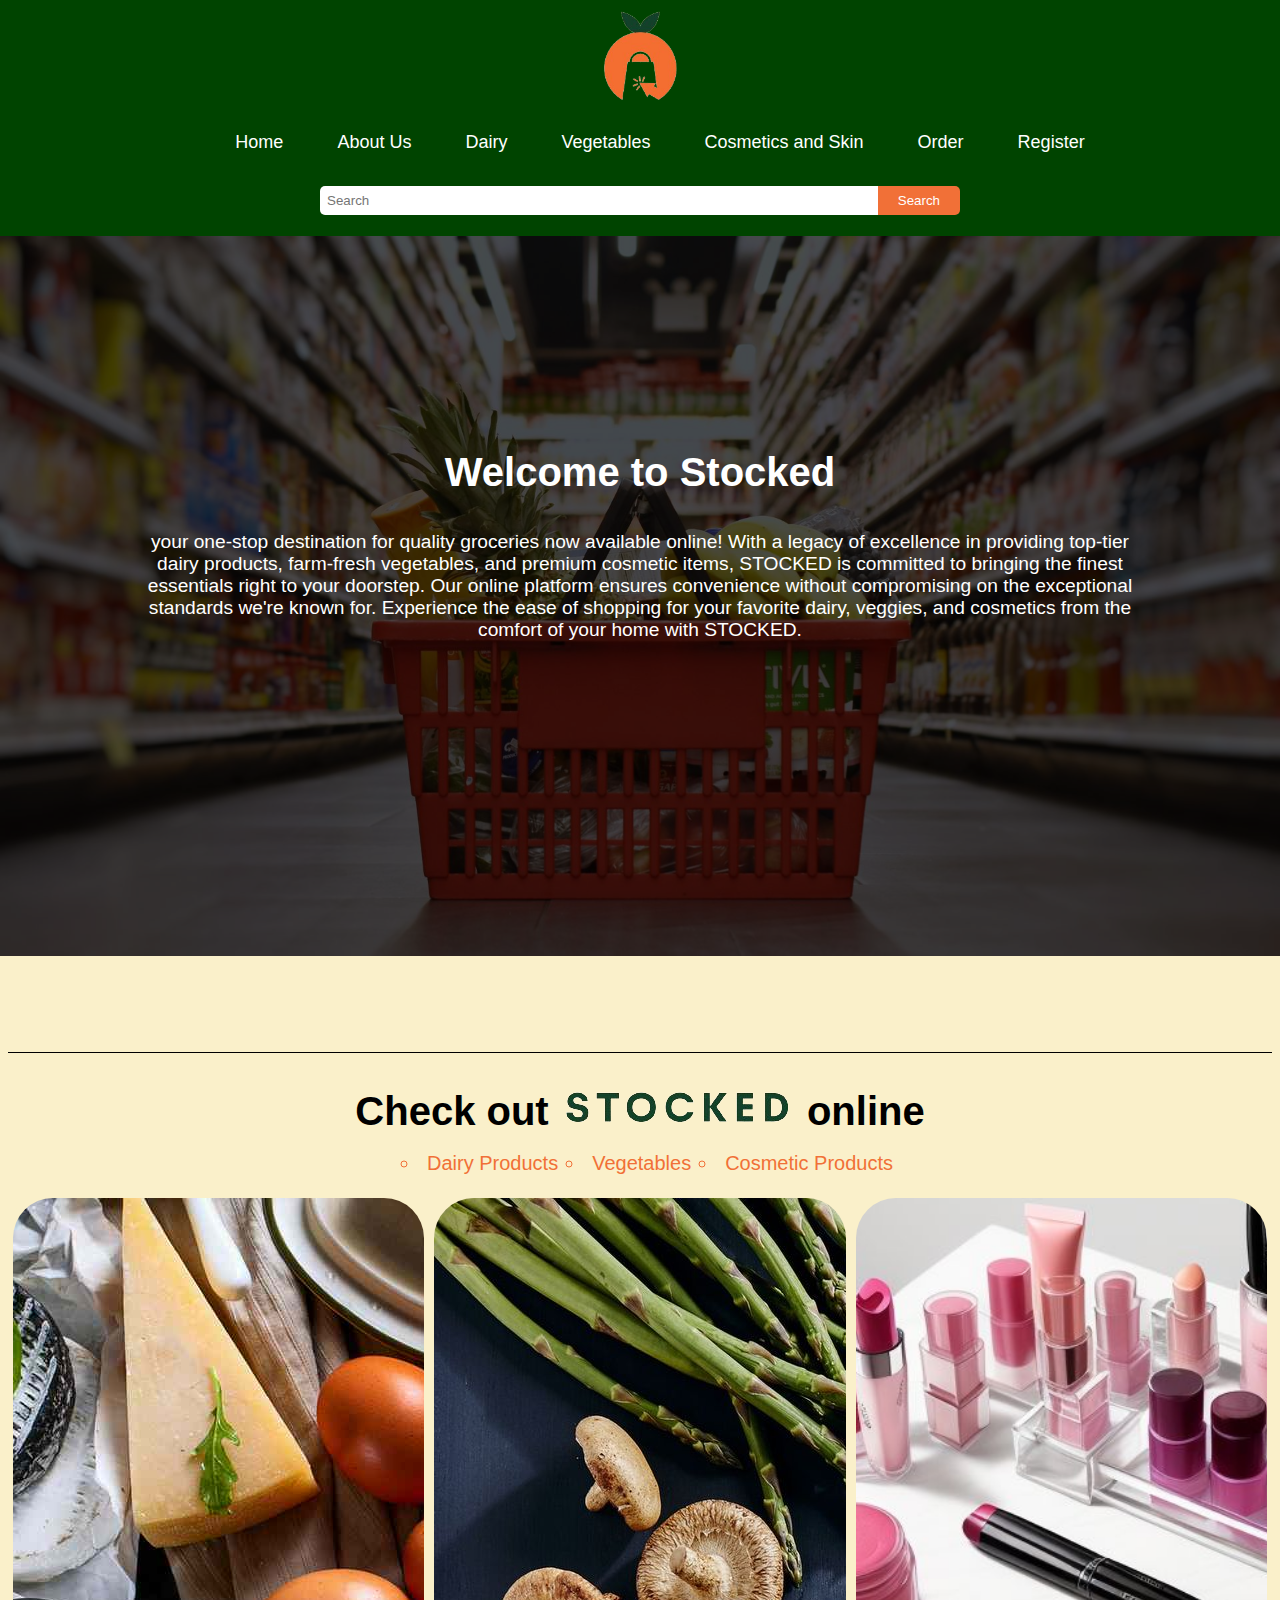
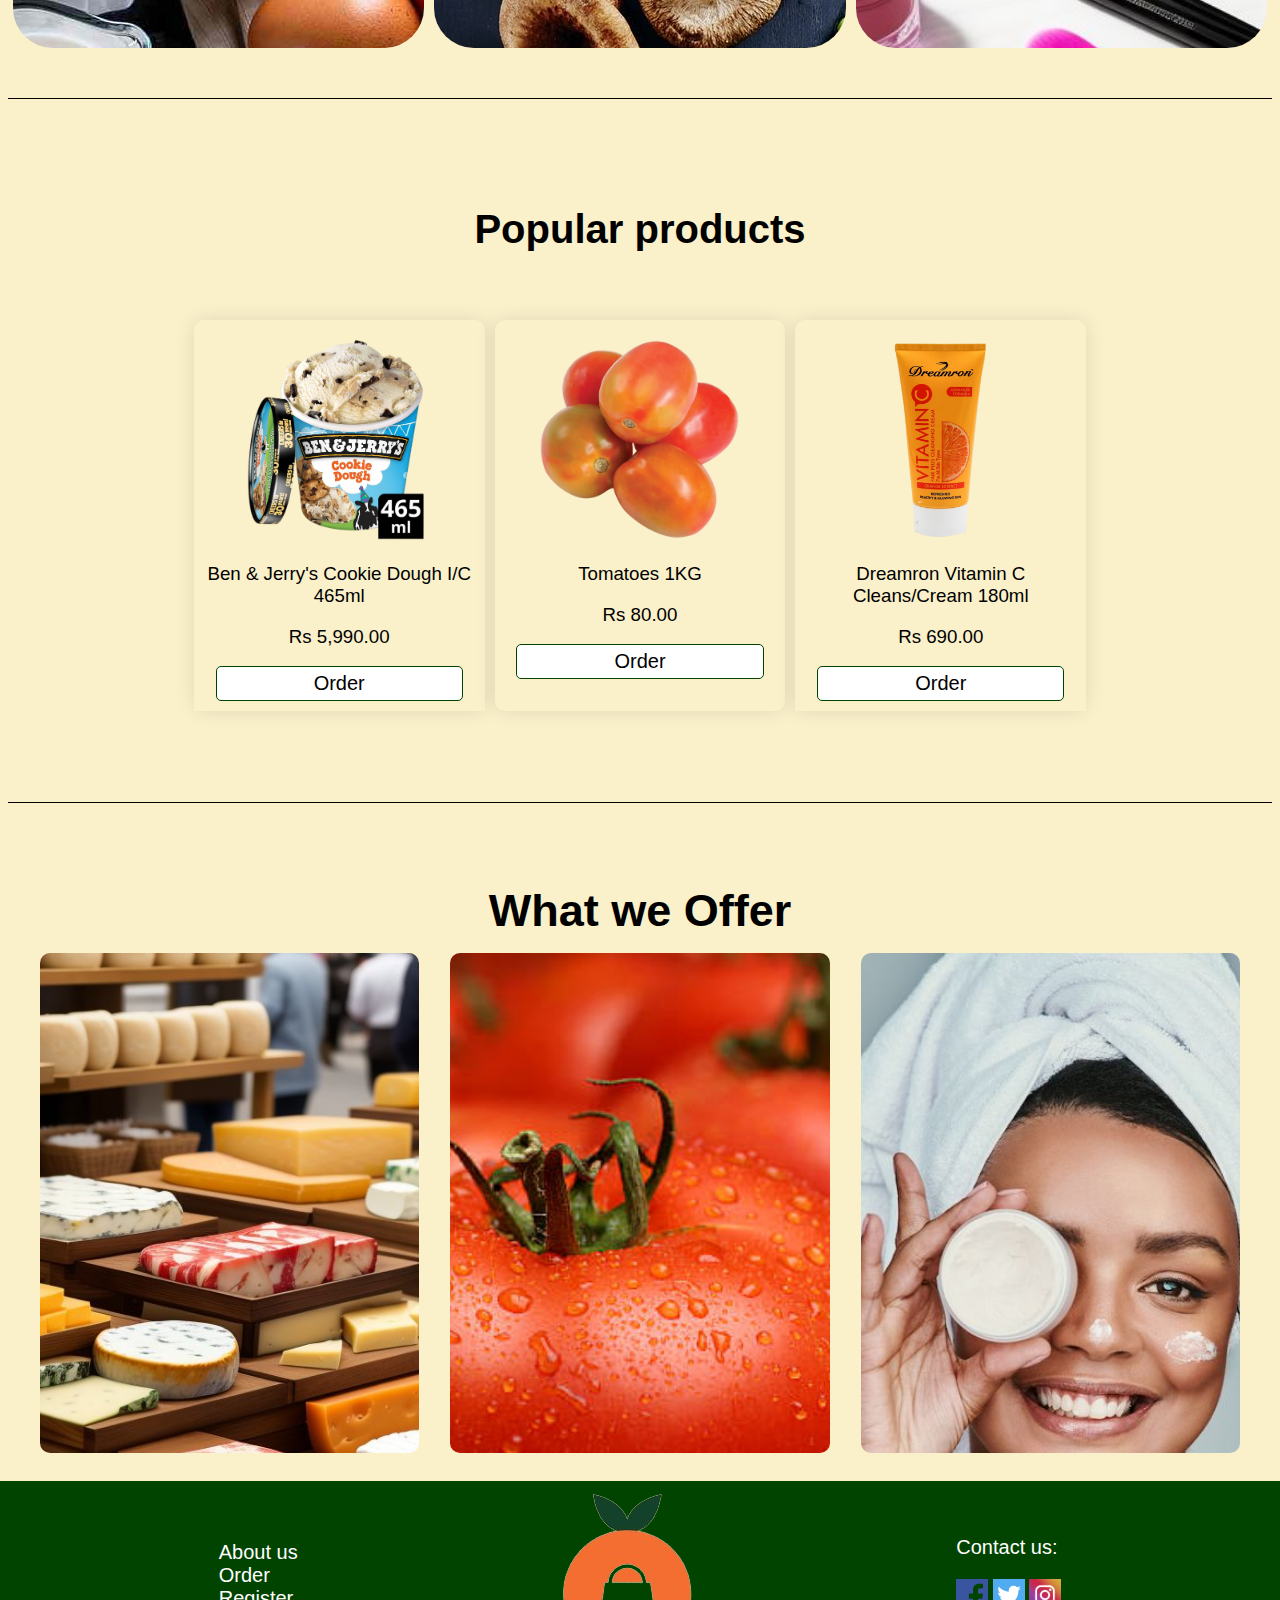
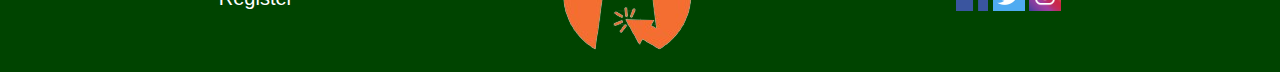
<file: index.html>
<!DOCTYPE html>
<html lang="en">
<head>
  <meta charset="UTF-8">
  <meta name="viewport" content="width=device-width, initial-scale=1.0">
  <title>Stocked | Home</title>
  <link rel="stylesheet" href="CSS/Webstyle.css">
  <link rel="stylesheet" href="CSS/Universal.css">
</head>
<body>
  <nav>
    <div class="container">
      <img src="Images/Footer logo.png" class="logo">
    </div>
    <ul>
      <li><a href="index.html">Home</a></li>
      <li><a href="About Us.html">About Us</a></li>
      <li><a href="Dairy.html">Dairy</a></li>
      <li><a href="Vegetable.html">Vegetables</a></li>
      <li><a href="Cosmetics and Skin.html">Cosmetics and Skin</a></li>
      <li><a href="Order.html">Order</a></li>
      <li><a href="Register.html">Register</a></li>
    </ul>
    <center>
      <div class="bg">
        <form action="/search" method="get" class="searchform">
          <input type="text" id="search-input" name="q" placeholder="Search">
          <button type="submit" class="searchbutton">Search</button>
        </form>
      </div>
    </center>
  </nav>
  <section>
    <div class="banner">
      <img src="Images\Store.jpeg" alt="Banner" width="100%" height="80%" style="filter: brightness(30%);">
      <div class="imagetxtcenter">
        <h1>Welcome to Stocked</h1>
        <br>
        <p class="imagepara"> your one-stop destination for quality groceries now available online! With a legacy of excellence in providing top-tier dairy products, farm-fresh vegetables, and premium cosmetic items, STOCKED is committed to bringing the finest essentials right to your doorstep. Our online platform ensures convenience without compromising on the exceptional standards we're known for. Experience the ease of shopping for your favorite dairy, veggies, and cosmetics from the comfort of your home with STOCKED.</p>
      </div>
    </div> 
  </section>
  <hr>
  <section>
    <h1 class="textmargin">Check out <img src="Images/LOGO.png" alt="stocked" > online</h1>
    <ul>
      <li>Dairy Products</li>
      <li>Vegetables</li>
      <li>Cosmetic Products</li>
    </ul>
    <div class="image-collage">
      <a href="Dairy.html" class="image-link">
        <img src="Images\Dairy.jpg" alt="Dairy Products" title="Dairy Products">
      </a>
      <a href="Vegetable.html" class="image-link">
        <img src="Images\veggies.jpg" alt="Vegetables" title="Vegetables">
      </a>
      <a href="Cosmetics.html" class="image-link">
        <img src="Images\Cosmetics.jpg" alt="Cosmetics" title="Cosmetics" class="zoom-out">
      </a>
    </div>
  </section>
  <hr>
  <section>
    <h1>Popular products</h1>
    <br>
    <div class="popularproduct-container">
      <div class="popularproduct-item">
        <img src="Images/Dairy/Ben & Jerry's Cookie Dough IC 465ml.png" alt="Ben & Jerry's Cookie Dough I/C 465ml">
        <h3>Ben & Jerry's Cookie Dough I/C 465ml</h3>
        <h3>Rs 5,990.00</h3>
        <div>
          <a href="Order.html" target="_blank"><button class="orderbutton">Order</button></a>
        </div>
      </div>
      <div class="popularproduct-item">
       <img src="Images/Vegetables/Tomatoes.png" alt="Tomatoes 1KG">
       <h3>Tomatoes 1KG</h3>
       <h3>Rs 80.00</h3>
        <div>
         <a href="Order.html" target="_blank"><button class="orderbutton">Order</button></a>
        </div>
      </div>
      <div class="popularproduct-item">
        <img src="Images/Cosmetics & Skin/Dreamron Vitamin C Cleans Cream 180ml.png" alt="Dreamron Vitamin C Cleans/Cream 180ml" class="product"></a>
            <h3>Dreamron Vitamin C Cleans/Cream 180ml</h3>
            <h3>Rs 690.00</h3>
            <div>
              <a href="Order.html" target="_blank"><button class="orderbutton">Order</button></a>
            </div>
      </div>
      </div>
      <br>
      <br>
      <hr>
   
  </section>
  <section>
    <h1 class="class1 textmargin">What we Offer</h1><br>
    <div class="image-gallery">
      <div class="image-container">
        <img src="Images\Dairy3.jpg" alt="Dairy">
          <div class="overlay">
            <p class="text">At STOCKED, we’re committed to providing the freshest dairy products from renowned brands like Kotmale, Cargills, and Magic Dairy. Every bite and sip is a testament to our unwavering dedication to quality.</p>
          </div>
      </div>
      <div class="image-container">
        <img src="Images\Vegetables1.jpg" alt="Vegetables">
          <div class="overlay">
            <p class="text">STOCKED offers the freshest vegetables from trusted suppliers. Our selection includes locally sourced and premium produce, ensuring flavorful and nutrient-rich meals. We guarantee quality and freshness with every bite.</p>
          </div>
        </div>
      <div class="image-container">
        <img src="Images\Skincare1.jpg" alt="Cosmetics">
        <div class="overlay">
          <p class="text">STOCKED offers a curated selection of premium cosmetics from trusted brands like Maybelline, L’Oréal, and NYX. Our range spans skincare to makeup, ensuring quality, efficacy, and a luxurious beauty experience with every application.</p>
        </div>
      </div>
    </div>
  </section>
  <br><br>
</body>
<footer class="footer">
  <div class="footer-links">
    <a href="About.html">About us</a><br>
    <a href="Order.html">Order</a><br>
    <a href="Register.html">Register</a><br>
  </div>
  <img src="Images\Footer logo.png" class="background">
  <div class="footer-social-media">
    <p class="pbackground">Contact us: </p>
    <a href="https://www.facebook.com/"><img src="Images\Facebook-icon.png" alt="Facebook"></a>
    <a href="https://www.twitter.com/"><img src="Images\Twitter-icon.png" alt="Twitter"></a>
    <a href="https://www.instagram.com/"><img src="Images\Instagram-icon.webp" alt="Instagram"></a>
  </div>
</footer>
</html>
</file>
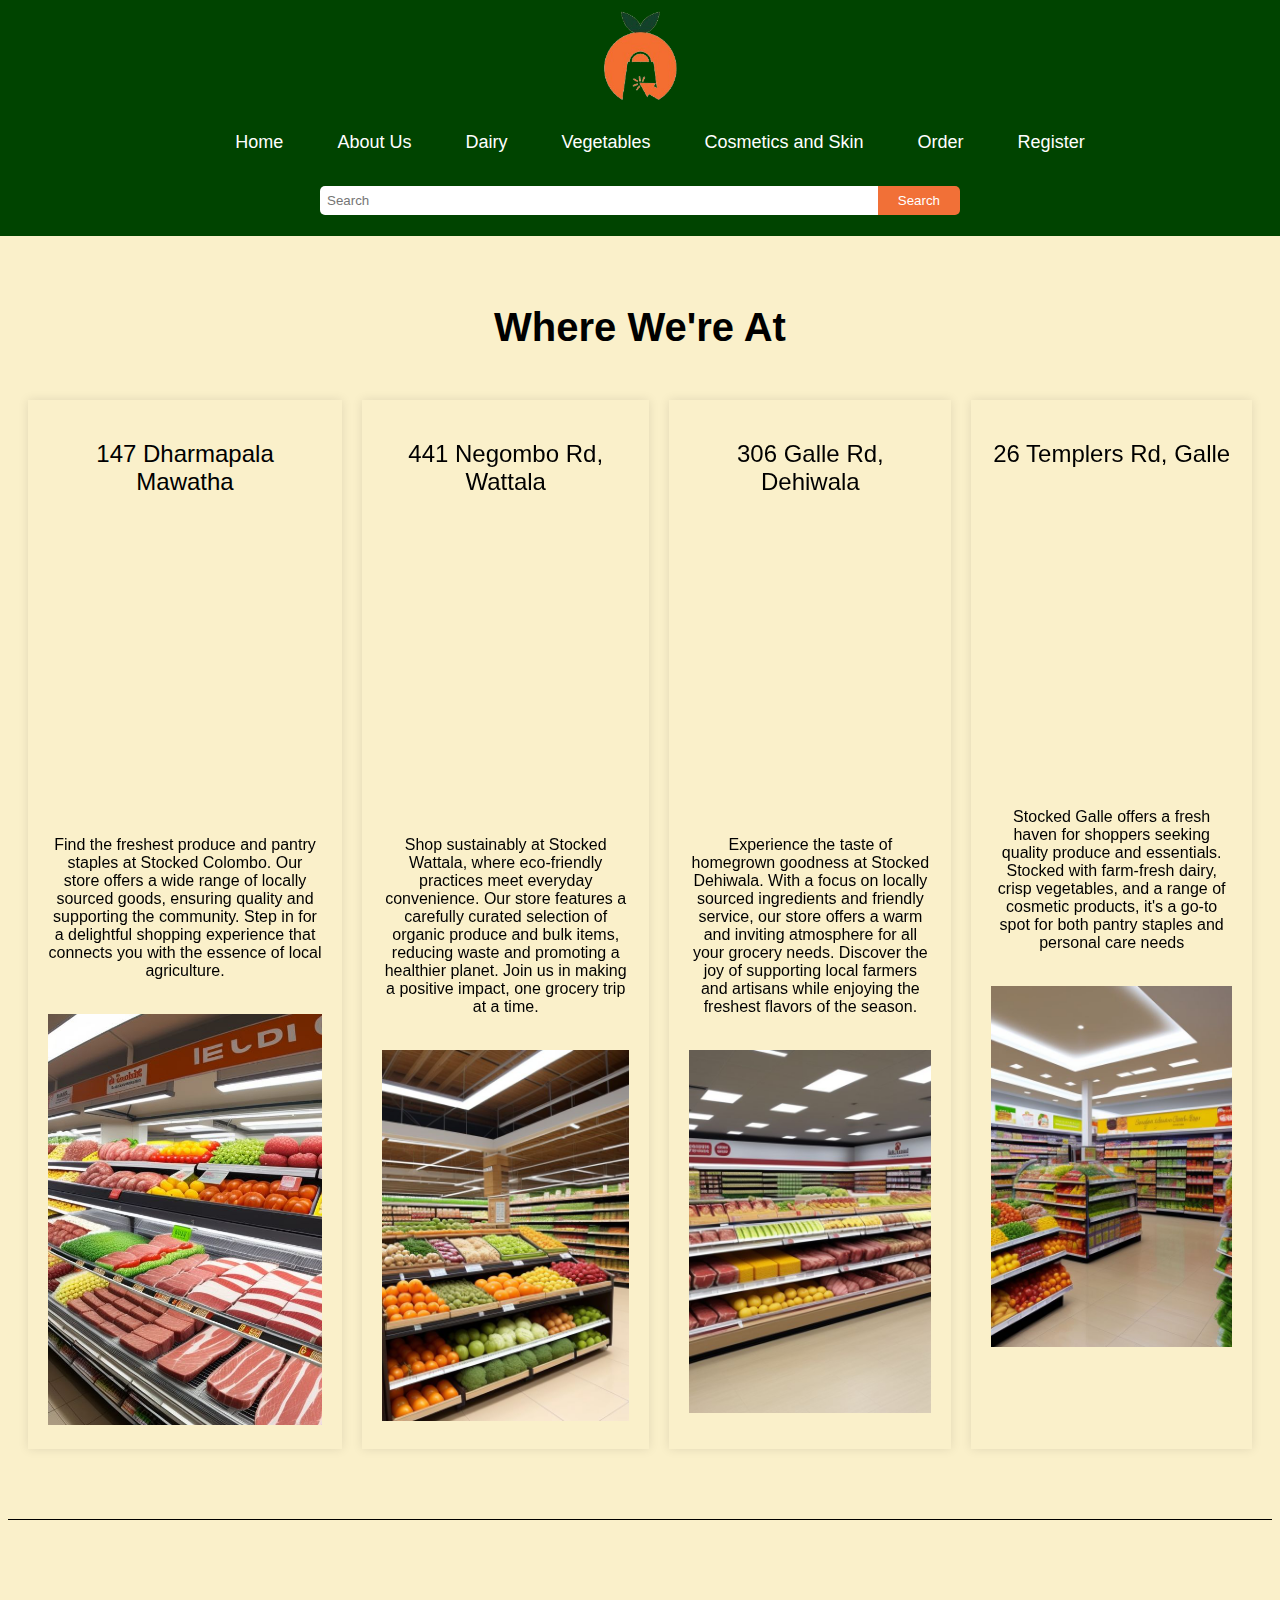
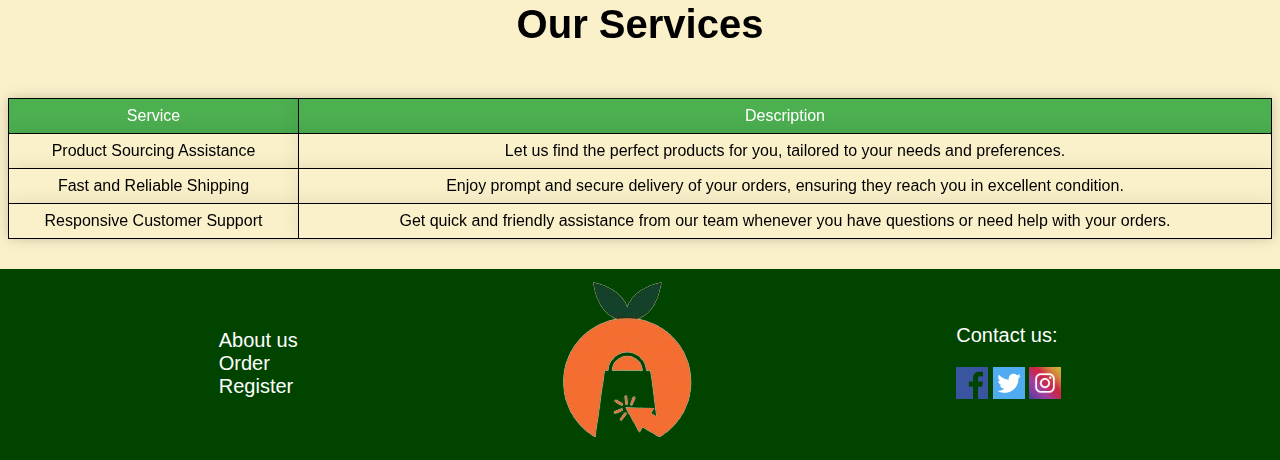
<file: About Us.html>
<!DOCTYPE html>
<html lang="en">
<head>
  <meta charset="UTF-8">
  <meta name="viewport" content="width=device-width, initial-scale=1.0">
  <title>Stocked | About Us</title>
  <link rel="stylesheet" href="CSS/Webstyle.css">
  <link rel="stylesheet" href="CSS/Universal.css">
</head>
<body>
  <nav>
    <div class="container">
      <img src="Images/Footer logo.png" class="logo">
    </div>
    <ul>
      <li><a href="index.html">Home</a></li>
      <li><a href="About Us.html">About Us</a></li>
      <li><a href="Dairy.html">Dairy</a></li>
      <li><a href="Vegetable.html">Vegetables</a></li>
      <li><a href="Cosmetics and Skin.html">Cosmetics and Skin</a></li>
      <li><a href="Order.html">Order</a></li>
      <li><a href="Register.html">Register</a></li>
    </ul>
    <center>
      <div class="bg">
        <form action="/search" method="get" class="searchform">
          <input type="text" id="search-input" name="q" placeholder="Search">
          <button type="submit" class="searchbutton">Search</button>
        </form>
      </div>
    </center>
  </nav>
  <br>
  <center><h1>Where We're At</h1></center>
  <br>
  <br>

  <div class="grid-container">
    <div class="location">
      <h2>147 Dharmapala Mawatha</h2>
      <iframe src="https://www.google.com/maps/embed?pb=!1m18!1m12!1m3!1d2707.9883782129955!2d79.8602237049238!3d6.9137197744246475!2m3!1f0!2f0!3f0!3m2!1i1024!2i768!4f13.1!3m3!1m2!1s0x3ae2596c24677a6d%3A0xdb9b4eb976a5d254!2s147%20Srimath%20Anagarika%20Dharmapala%20Mawatha%2C%20Colombo%2000700!5e0!3m2!1sen!2slk!4v1715667340107!5m2!1sen!2slk"  allowfullscreen="" loading="lazy" referrerpolicy="no-referrer-when-downgrade"></iframe>
      <p>Find the freshest produce and pantry staples at Stocked Colombo. Our store offers a wide range of locally sourced goods, ensuring quality and supporting the community. Step in for a delightful shopping experience that connects you with the essence of local agriculture.</p>
      <br>
      <img src="Images\Colombo store 2.jpg" alt="Image 2">
    </div>
    <div class="location">
      <h2>441 Negombo Rd, Wattala</h2>
      <iframe src="https://www.google.com/maps/embed?pb=!1m18!1m12!1m3!1d527.8340130925837!2d79.89265978921458!3d6.989561892278858!2m3!1f0!2f0!3f0!3m2!1i1024!2i768!4f13.1!3m3!1m2!1s0x3ae2f7dc10b322f3%3A0x3e74c3a9e2cfc87d!2s441%20Negombo%20Rd%2C%20Wattala%2011300!5e0!3m2!1sen!2slk!4v1715670126163!5m2!1sen!2slk" allowfullscreen="" loading="lazy" referrerpolicy="no-referrer-when-downgrade"></iframe>
      <p>Shop sustainably at Stocked Wattala, where eco-friendly practices meet everyday convenience. Our store features a carefully curated selection of organic produce and bulk items, reducing waste and promoting a healthier planet. Join us in making a positive impact, one grocery trip at a time.
      </p>
      <br>
      <img src="Images\Wattala Store 1.jpg" alt="Image 4">
    </div>
    <div class="location">
      <h2> 306 Galle Rd, Dehiwala</h2>
      <iframe src="https://www.google.com/maps/embed?pb=!1m18!1m12!1m3!1d2232.3734466743426!2d79.87288977134129!3d6.819807897311365!2m3!1f0!2f0!3f0!3m2!1i1024!2i768!4f13.1!3m3!1m2!1s0x3ae25b28ffdb9cc3%3A0x27acbece1d8269e6!2s306c%20Galle%20Rd%2C%20Dehiwala-Mount%20Lavinia%2010390!5e0!3m2!1sen!2slk!4v1715670530505!5m2!1sen!2slk"></iframe>
      <p>Experience the taste of homegrown goodness at Stocked Dehiwala. With a focus on locally sourced ingredients and friendly service, our store offers a warm and inviting atmosphere for all your grocery needs. Discover the joy of supporting local farmers and artisans while enjoying the freshest flavors of the season.</p>
      <br>
      <img src="Images\Dehiwala Store 1.jpg" alt="Image 4">
    </div>
    <div class="location">
      <h2>26 Templers Rd, Galle</h2>
      <iframe src="https://www.google.com/maps/embed?pb=!1m14!1m8!1m3!1d3714.6151028598774!2d80.21530484594555!3d6.03378573739776!3m2!1i1024!2i768!4f13.1!3m3!1m2!1s0x3ae173bdf280f6b1%3A0xb20b5583e65c5328!2s26%20Templers%20Rd%2C%20Galle%2080000!5e0!3m2!1sen!2slk!4v1715838275720!5m2!1sen!2slk" allowfullscreen="" loading="lazy" referrerpolicy="no-referrer-when-downgrade"></iframe>
      <p>Stocked Galle offers a fresh haven for shoppers seeking quality produce and essentials. Stocked with farm-fresh dairy, crisp vegetables, and a range of cosmetic products, it's a go-to spot for both pantry staples and personal care needs</p>
      <br>
      <img src="Images\Galle store.jpeg" alt="Image 4">
    </div>
  </div>
  <hr>
  <center><h1> Our Services</h1></center>
  <br>
  <br>
  <table class="service-table">
    <thead>
      <tr>
        <th class="service-header">Service</th>
        <th class="service-header">Description</th>
      </tr>
    </thead>
    <tbody>
      <tr>
        <td class="service-data">Product Sourcing Assistance</td>
        <td class="service-data">Let us find the perfect products for you, tailored to your needs and preferences.</td>
      </tr>
      <tr>
        <td class="service-data">Fast and Reliable Shipping</td>
        <td class="service-data">Enjoy prompt and secure delivery of your orders, ensuring they reach you in excellent condition.</td>
      </tr>
      <tr>
        <td class="service-data">Responsive Customer Support</td>
        <td class="service-data">Get quick and friendly assistance from our team whenever you have questions or need help with your orders.</td>
      </tr>
    </tbody>
  </table>
</body>
<br>
<footer class="footer">
  <div class="footer-links">
    <a href="About.html">About us</a><br>
    <a href="Order.html">Order</a><br>
    <a href="Register.html">Register</a><br>
  </div>
  <img src="Images\Footer logo.png" class="background">
  <div class="footer-social-media">
    <p class="pbackground">Contact us: </p>
    <a href="https://www.facebook.com/"><img src="Images\Facebook-icon.png" alt="Facebook"></a>
    <a href="https://www.twitter.com/"><img src="Images\Twitter-icon.png" alt="Twitter"></a>
    <a href="https://www.instagram.com/"><img src="Images\Instagram-icon.webp" alt="Instagram"></a>
  </div>
</footer>
</html>
</file>
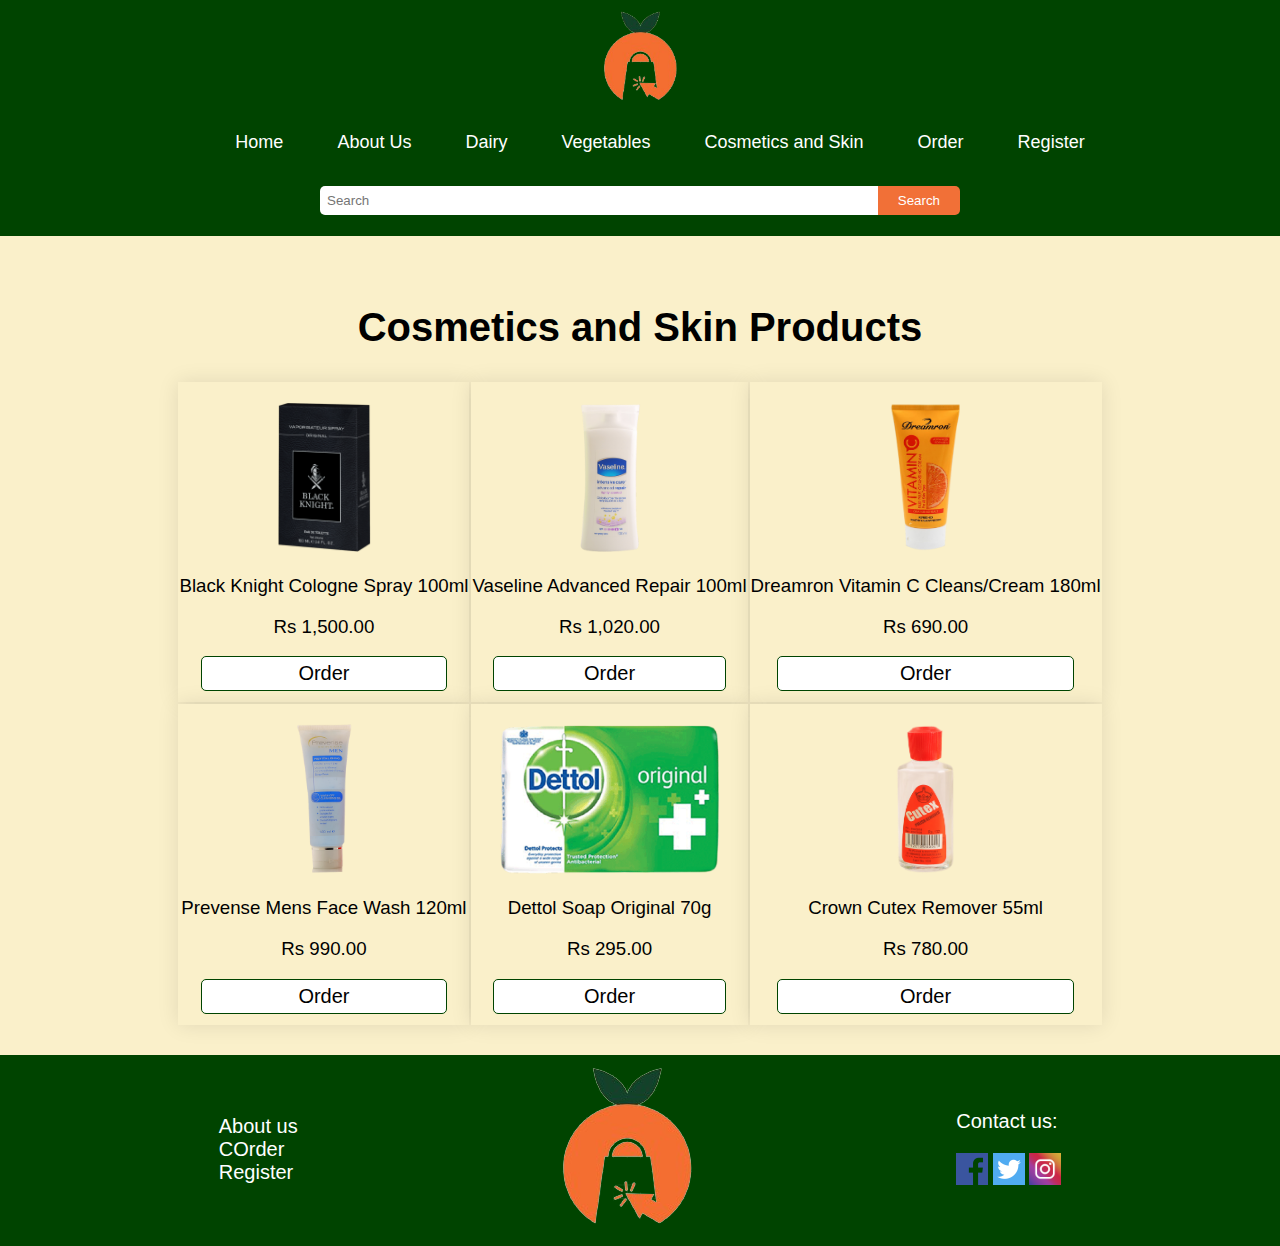
<file: Cosmetics and Skin.html>
<!DOCTYPE html>
<html lang="en">
<head>
  <meta charset="UTF-8">
  <meta name="viewport" content="width=device-width, initial-scale=1.0">
  <title>Stocked | Cosmetics and Skin</title>
  <link rel="stylesheet" href="CSS/Webstyle.css">
  <link rel="stylesheet" href="CSS/Universal.css">
</head>
<body>
  <nav>
    <div class="container">
      <img src="Images/Footer logo.png" class="logo">
    </div>
    <ul>
      <li><a href="index.html">Home</a></li>
      <li><a href="About Us.html">About Us</a></li>
      <li><a href="Dairy.html">Dairy</a></li>
      <li><a href="Vegetable.html">Vegetables</a></li>
      <li><a href="Cosmetics and Skin.html">Cosmetics and Skin</a></li>
      <li><a href="Order.html">Order</a></li>
      <li><a href="Register.html">Register</a></li>
    </ul>
    <center>
      <div class="bg">
        <form action="/search" method="get" class="searchform">
          <input type="text" id="search-input" name="q" placeholder="Search">
          <button type="submit" class="searchbutton">Search</button>
        </form>
      </div>
    </center>
  </nav>  
  <br>
  <center><h1>Cosmetics and Skin Products</h1></center>
  <br>
  <br>
  <center>
    <table>
      <tr>
        <td>
            <img src="Images/Cosmetics & Skin/Black Knight Cologne Spray 100ml.png" alt="Black Knight Cologne Spray 100ml" class="product"></a>
            <h3>Black Knight Cologne Spray 100ml</h3>
            <h3>Rs 1,500.00</h3>
            <div>
              <a href="Order.html" target="_blank"><button class="orderbutton">Order</button></a>
            </div>
        </td>
        <td>
            <img src="Images/Cosmetics & Skin/Vaseline Advanced Repair 100ml.png" alt="Vaseline Advanced Repair 100ml" class="product"></a>
            <h3>Vaseline Advanced Repair 100ml</h3>
            <h3>Rs 1,020.00</h3>
            <div>
              <a href="Order.html" target="_blank"><button class="orderbutton">Order</button></a>
            </div>
        </td>
        <td>
            <img src="Images/Cosmetics & Skin/Dreamron Vitamin C Cleans Cream 180ml.png" alt="Dreamron Vitamin C Cleans/Cream 180ml" class="product"></a>
            <h3>Dreamron Vitamin C Cleans/Cream 180ml</h3>
            <h3>Rs 690.00</h3>
            <div>
              <a href="Order.html" target="_blank"><button class="orderbutton">Order</button></a>
            </div>
        </td>
      </tr>
      <tr>
        <td>
            <img src="Images/Cosmetics & Skin/Prevense Mens Face Wash 120ml.png" alt="Prevense Mens Face Wash 120ml" class="product"></a>
            <h3>Prevense Mens Face Wash 120ml</h3>
            <h3>Rs 990.00</h3>
            <div>
              <a href="Order.html" target="_blank"><button class="orderbutton">Order</button></a>
            </div>
        </td>
        <td>
            <img src="Images/Cosmetics & Skin/Dettol Soap Original 70g.png" alt="Dettol Soap Original 70g" class="product"></a>
            <h3>Dettol Soap Original 70g</h3>
            <h3>Rs 295.00</h3>
            <div>
              <a href="Order.html" target="_blank"><button class="orderbutton">Order</button></a>
            </div>
        </td>
        <td>
            <img src="Images/Cosmetics & Skin/Crown Cutex Remover 55ml.png" alt="Crown Cutex Remover 55ml" class="product"></a>
            <h3>Crown Cutex Remover 55ml</h3>
            <h3>Rs 780.00</h3>
            <div>
              <a href="Order.html" target="_blank"><button class="orderbutton">Order</button></a>
            </div>
        </td>
      </tr>
    </table>
  </center>
</body>
<br><br>
<footer class="footer">
  <div class="footer-links">
    <a href="About.html">About us</a><br>
    <a href="Order.html">COrder</a><br>
    <a href="Register.html">Register</a><br>
  </div>
  <img src="Images\Footer logo.png" class="background">
  <div class="footer-social-media">
    <p class="pbackground">Contact us: </p>
    <a href="https://www.facebook.com/"><img src="Images\Facebook-icon.png" alt="Facebook"></a>
    <a href="https://www.twitter.com/"><img src="Images\Twitter-icon.png" alt="Twitter"></a>
    <a href="https://www.instagram.com/"><img src="Images\Instagram-icon.webp" alt="Instagram"></a>
  </div>
</footer>
</html>
</file>
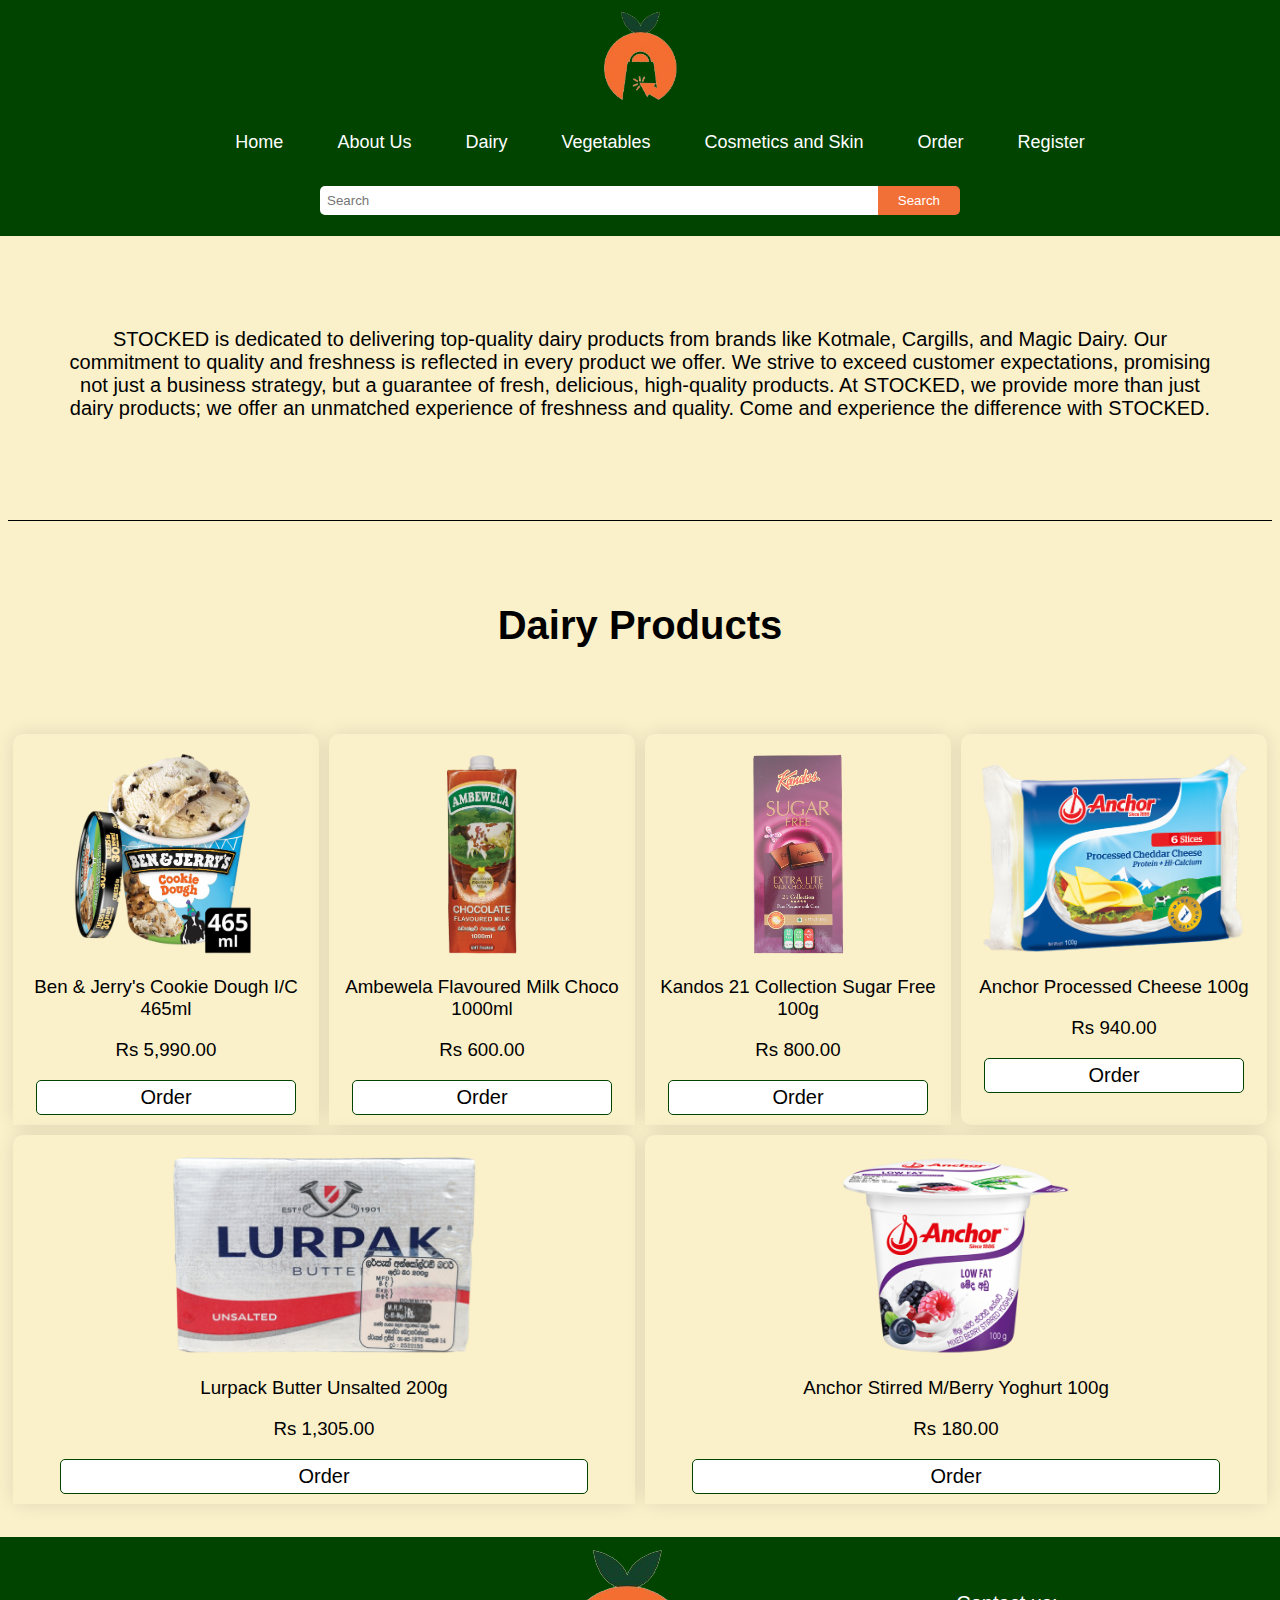
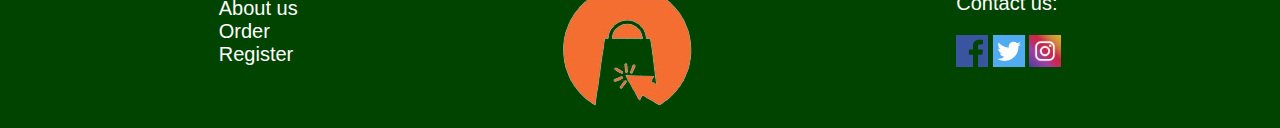
<file: Dairy.html>
<!DOCTYPE html>
<html lang="en">
<head>
  <meta charset="UTF-8">
  <meta name="viewport" content="width=device-width, initial-scale=1.0">
  <title>Stocked | Home</title>
  <link rel="stylesheet" href="CSS/Webstyle.css">
  <link rel="stylesheet" href="CSS/Universal.css">
</head>
<body>
  <nav>
    <div class="container">
      <img src="Images/Footer logo.png" class="logo">
    </div>
    <ul>
      <li><a href="index.html">Home</a></li>
      <li><a href="About Us.html">About Us</a></li>
      <li><a href="Dairy.html">Dairy</a></li>
      <li><a href="Vegetable.html">Vegetables</a></li>
      <li><a href="Cosmetics and Skin.html">Cosmetics and Skin</a></li>
      <li><a href="Order.html">Order</a></li>
      <li><a href="Register.html">Register</a></li>
    </ul>
    <center>
      <div class="bg">
        <form action="/search" method="get" class="searchform">
          <input type="text" id="search-input" name="q" placeholder="Search">
          <button type="submit" class="searchbutton">Search</button>
        </form>
      </div>
    </center>
  </nav>
  <section>
    <p1 class="pclass">STOCKED is dedicated to delivering top-quality dairy products from brands like Kotmale, Cargills, and Magic Dairy. Our commitment to quality and freshness is reflected in every product we offer. We strive to exceed customer expectations, promising not just a business strategy, but a guarantee of fresh, delicious, high-quality products. At STOCKED, we provide more than just dairy products; we offer an unmatched experience of freshness and quality. Come and experience the difference with STOCKED.</p1>
  </section>
  <hr>
  <center><h1>Dairy Products</h1></center>
  <br>
  <br>
  <div class="product-container">
    <div class="product-item">
      <img src="Images/Dairy/Ben & Jerry's Cookie Dough IC 465ml.png" alt="Ben & Jerry's Cookie Dough I/C 465ml">
      <h3>Ben & Jerry's Cookie Dough I/C 465ml</h3>
      <h3>Rs 5,990.00</h3>
      <div>
        <a href="Order.html" target="_blank"><button class="orderbutton">Order</button></a>
      </div>
    </div>
    <div class="product-item">
      <img src="Images/Dairy/Ambewela Flavoured Milk Choco 1000ml.png" alt="Ambewela Flavoured Milk Choco 1000ml">
      <h3>Ambewela Flavoured Milk Choco 1000ml</h3>
      <h3>Rs 600.00</h3>
      <div>
        <a href="Order.html" target="_blank"><button class="orderbutton">Order</button></a>
      </div>
    </div>
    <div class="product-item">
      <img src="Images/Dairy/Kandos 21 Collection Sugar Free 100g.png" alt="Kandos 21 Collection Sugar Free 100g">
      <h3>Kandos 21 Collection Sugar Free 100g</h3>
      <h3>Rs 800.00</h3>
      <div>
        <a href="Order.html" target="_blank"><button class="orderbutton">Order</button></a>
      </div>
    </div>
    <div class="product-item">
      <img src="Images/Dairy/Anchor Processed Cheese 100g.png" alt="Anchor Processed Cheese 100g">
      <h3>Anchor Processed Cheese 100g</h3>
      <h3>Rs 940.00</h3>
      <div>
        <a href="Order.html" target="_blank"><button class="orderbutton">Order</button></a>
      </div>
    </div>
    <div class="product-item">
      <img src="Images/Dairy/Lurpack Butter Unsalted 200g.png" alt="Lurpack Butter Unsalted 200g">
      <h3>Lurpack Butter Unsalted 200g</h3>
      <h3>Rs 1,305.00</h3>
      <div>
        <a href="Order.html" target="_blank"><button class="orderbutton">Order</button></a>
      </div>
    </div>
    <div class="product-item">
      <img src="Images/Dairy/Anchor Stirred MBerry Yoghurt 100g.png" alt="Anchor Stirred M/Berry Yoghurt 100g">
      <h3>Anchor Stirred M/Berry Yoghurt 100g</h3>
      <h3>Rs 180.00</h3>
      <div>
        <a href="Order.html" target="_blank"><button class="orderbutton">Order</button></a>
      </div>
    </div>
  </div>
  <br><br>
</body>
<footer class="footer">
  <div class="footer-links">
    <a href="About.html">About us</a><br>
    <a href="Order.html">Order</a><br>
    <a href="Register.html">Register</a><br>
  </div>
  <img src="Images\Footer logo.png" class="background">
  <div class="footer-social-media">
    <p class="pbackground">Contact us: </p>
    <a href="https://www.facebook.com/"><img src="Images\Facebook-icon.png" alt="Facebook"></a>
    <a href="https://www.twitter.com/"><img src="Images\Twitter-icon.png" alt="Twitter"></a>
    <a href="https://www.instagram.com/"><img src="Images\Instagram-icon.webp" alt="Instagram"></a>
  </div>
</footer>
</html>
</file>
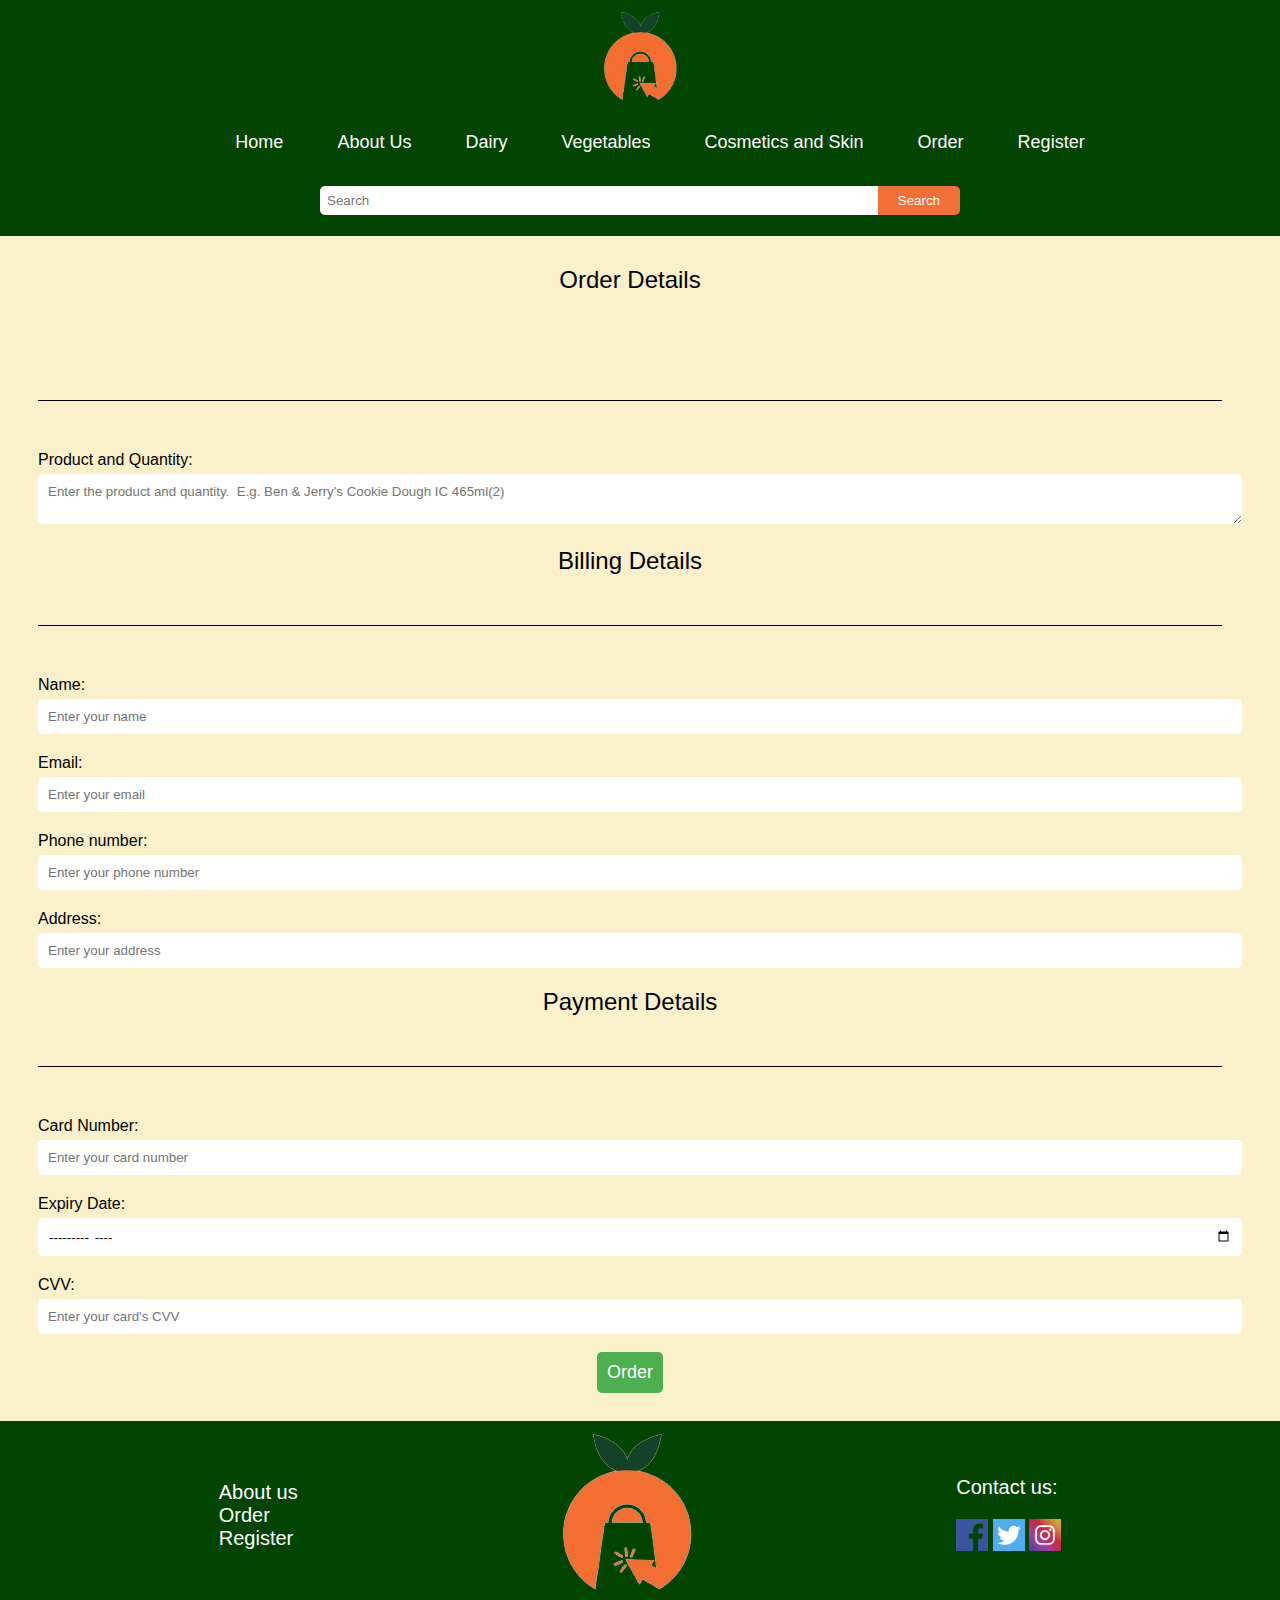
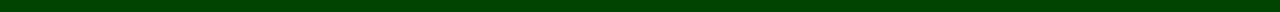
<file: Order.html>
<!DOCTYPE html>
<html lang="en">
<head>
  <meta charset="UTF-8">
  <meta name="viewport" content="width=device-width, initial-scale=1.0">
  <title>Stocked | Order</title>
  <link rel="stylesheet" href="CSS/Webstyle.css">
  <link rel="stylesheet" href="CSS/Universal.css">
</head>
<body>
  <nav>
    <div class="container">
      <img src="Images/Footer logo.png" class="logo">
    </div>
    <ul>
      <li><a href="index.html">Home</a></li>
      <li><a href="About Us.html">About Us</a></li>
      <li><a href="Dairy.html">Dairy</a></li>
      <li><a href="Vegetable.html">Vegetables</a></li>
      <li><a href="Cosmetics and Skin.html">Cosmetics and Skin</a></li>
      <li><a href="Order.html">Order</a></li>
      <li><a href="Register.html">Register</a></li>
    </ul>
    <center>
      <div class="bg">
        <form action="/search" method="get" class="searchform">
          <input type="text" id="search-input" name="q" placeholder="Search">
          <button type="submit" class="searchbutton">Search</button>
        </form>
      </div>
    </center>
  </nav>
  <br>
  <form class="orderForm">
    <h2>Order Details</h2>  
    <br>
    <br>
    <hr width="25%">
    <label for="product">Product and Quantity:</label>
    <textarea type="text" name="product" placeholder="Enter the product and quantity.  E.g. Ben & Jerry's Cookie Dough IC 465ml(2)" required></textarea>
    <h2>Billing Details</h2>
    <hr width="25%">
    <label for="name">Name:</label>
    <input type="text" name="name" placeholder="Enter your name" required>
    <label for="name">Email:</label>
    <input type="email" name="email" placeholder="Enter your email" required>
    <label for="name">Phone number:</label>
    <input type="tel" name="Phone number" placeholder="Enter your phone number" required>
    <label for="address">Address:</label>
    <input type="text" name="address" placeholder="Enter your address" required>
    <h2>Payment Details</h2>
    <hr width="25%">
    <label for="cardNumber">Card Number:</label>
    <input type="text" name="cardNumber" placeholder="Enter your card number" required>
    <label for="expiryDate">Expiry Date:</label>
    <input type="month" name="expiryDate" placeholder="Enter your card's expiry date" required>
    <label for="cvv">CVV:</label>
    <input type="text" name="cvv" placeholder="Enter your card's CVV" required>
    <br><br>
    <center><input type="submit" value="Order"></center>
</form>
</body>
<br><br>
<footer class="footer">
  <div class="footer-links">
    <a href="About.html">About us</a><br>
    <a href="Order.html">Order</a><br>
    <a href="Register.html">Register</a><br>
  </div>
  <img src="Images\Footer logo.png" class="background">
  <div class="footer-social-media">
    <p class="pbackground">Contact us: </p>
    <a href="https://www.facebook.com/"><img src="Images\Facebook-icon.png" alt="Facebook"></a>
    <a href="https://www.twitter.com/"><img src="Images\Twitter-icon.png" alt="Twitter"></a>
    <a href="https://www.instagram.com/"><img src="Images\Instagram-icon.webp" alt="Instagram"></a>
  </div>
</footer>
</html>
</file>
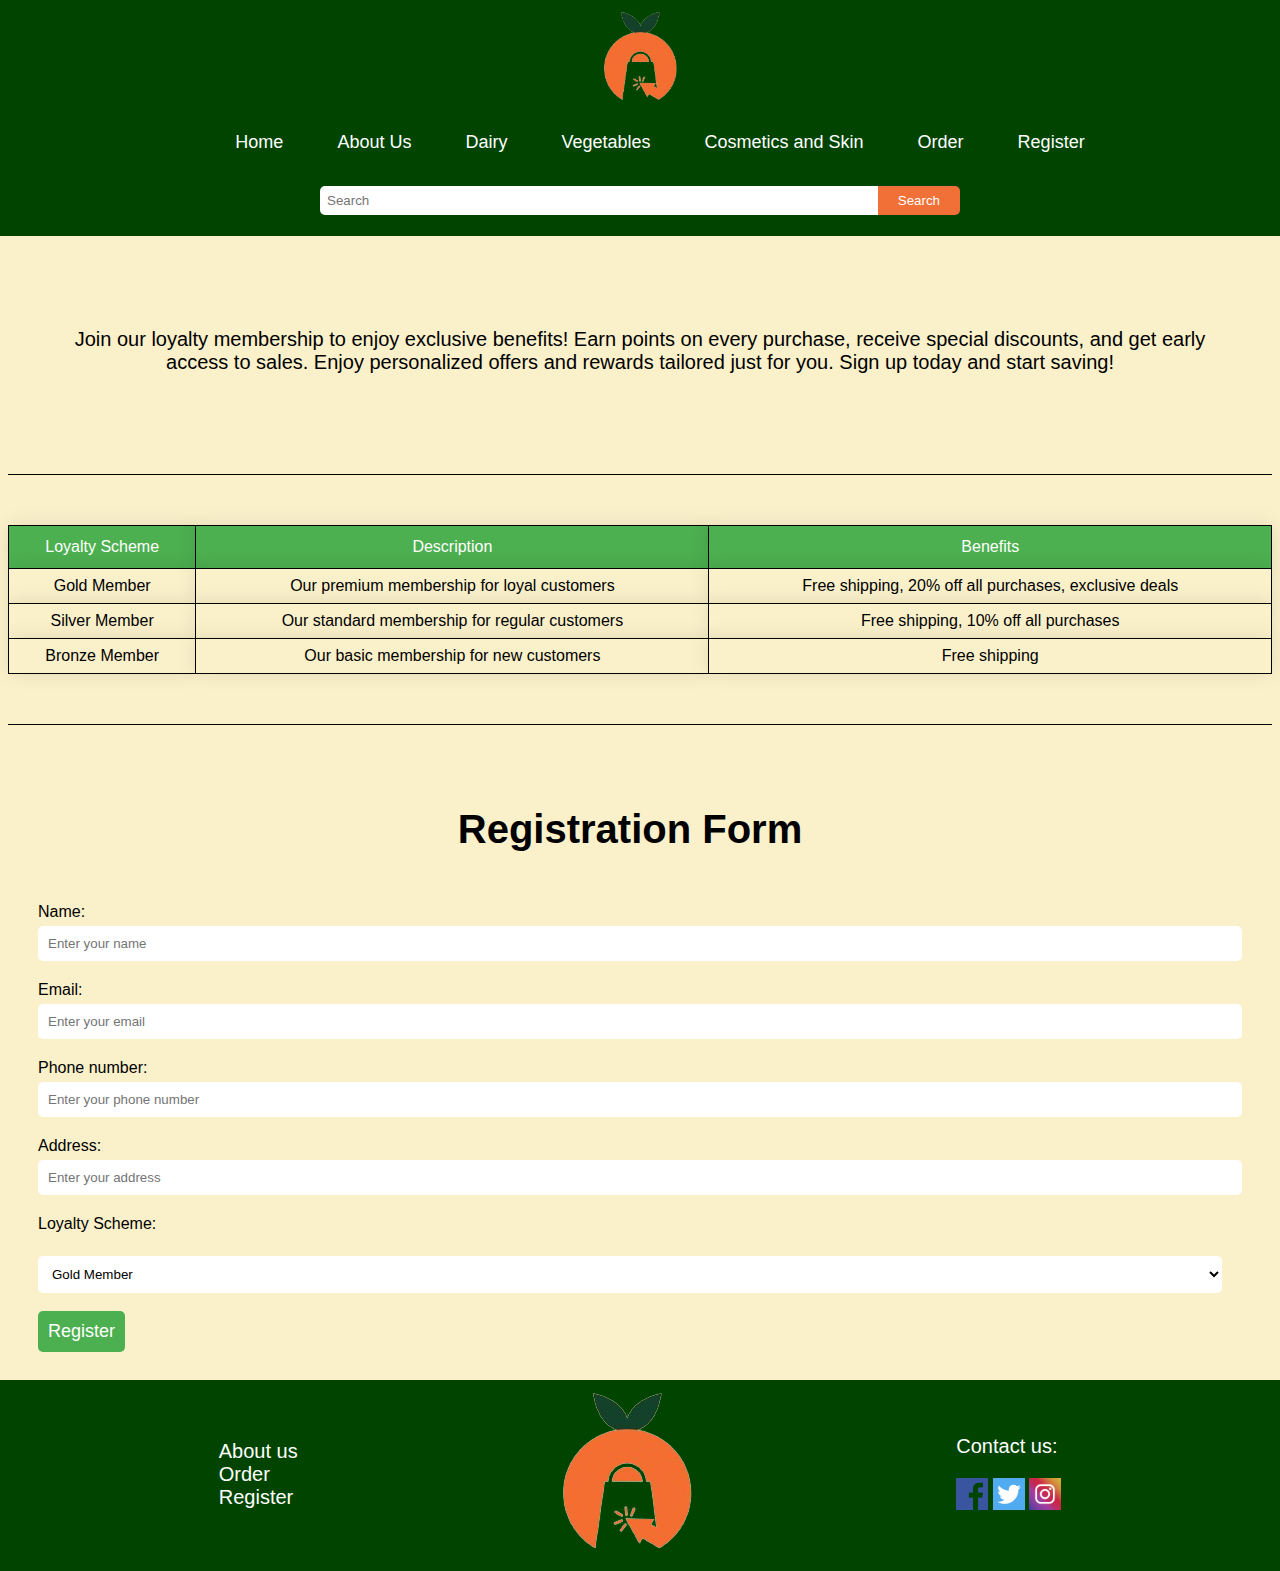
<file: Register.html>
<!DOCTYPE html>
<html lang="en">
<head>
  <meta charset="UTF-8">
  <meta name="viewport" content="width=device-width, initial-scale=1.0">
  <title>Stocked | Register</title>
  <link rel="stylesheet" href="CSS/Webstyle.css">
  <link rel="stylesheet" href="CSS/Universal.css">
</head>
<body>
  <nav>
    <div class="container">
      <img src="Images/Footer logo.png" class="logo">
    </div>
    <ul>
      <li><a href="index.html">Home</a></li>
      <li><a href="About Us.html">About Us</a></li>
      <li><a href="Dairy.html">Dairy</a></li>
      <li><a href="Vegetable.html">Vegetables</a></li>
      <li><a href="Cosmetics and Skin.html">Cosmetics and Skin</a></li>
      <li><a href="Order.html">Order</a></li>
      <li><a href="Register.html">Register</a></li>
    </ul>
    <center>
      <div class="bg">
        <form action="/search" method="get" class="searchform">
          <input type="text" id="search-input" name="q" placeholder="Search">
          <button type="submit" class="searchbutton">Search</button>
        </form>
      </div>
    </center>
  </nav>
  <section>
    <p1 class="pclass1">Join our loyalty membership to enjoy exclusive benefits! Earn points on every purchase, receive special discounts, and get early access to sales. Enjoy personalized offers and rewards tailored just for you. Sign up today and start saving!</p1>
  </section>
  <hr>
  <table class="loyalty-table">
    <thead>
      <tr>
        <th>Loyalty Scheme</th>
        <th>Description</th>
        <th>Benefits</th>
      </tr>
    </thead>
    <tbody>
      <tr>
        <td>Gold Member</td>
        <td>Our premium membership for loyal customers</td>
        <td>Free shipping, 20% off all purchases, exclusive deals</td>
      </tr>
      <tr>
        <td>Silver Member</td>
        <td>Our standard membership for regular customers</td>
        <td>Free shipping, 10% off all purchases</td>
      </tr>
      <tr>
        <td>Bronze Member</td>
        <td>Our basic membership for new customers</td>
        <td>Free shipping</td>
      </tr>
    </tbody>
  </table>
  <hr>
  <form class="registration-form">
    <center><h1>Registration Form</h1></center>    
    <br>
    <br>
    <label for="name">Name:</label>
    <input type="text" name="name" placeholder="Enter your name" required>
    <label for="name">Email:</label>
    <input type="email" name="email" placeholder="Enter your email" required>
    <label for="name">Phone number:</label>
    <input type="tel" name="Phone number" placeholder="Enter your phone number" required>
    <label for="address">Address:</label>
    <input type="text" name="address" placeholder="Enter your address" required>
    <label for="loyalty">Loyalty Scheme:</label><br>
    <select id="loyalty" name="loyalty" required>
      <option value="gold">Gold Member</option>
      <option value="silver">Silver Member</option>
      <option value="bronze">Bronze Member</option>
    </select>
    <br><br>
    <input type="submit" value="Register">
  </form>
</body>
<br><br>
<footer class="footer">
  <div class="footer-links">
    <a href="About.html">About us</a><br>
    <a href="Order.html">Order</a><br>
    <a href="Register.html">Register</a><br>
  </div>
  <img src="Images\Footer logo.png" class="background">
  <div class="footer-social-media">
    <p class="pbackground">Contact us: </p>
    <a href="https://www.facebook.com/"><img src="Images\Facebook-icon.png" alt="Facebook"></a>
    <a href="https://www.twitter.com/"><img src="Images\Twitter-icon.png" alt="Twitter"></a>
    <a href="https://www.instagram.com/"><img src="Images\Instagram-icon.webp" alt="Instagram"></a>
  </div>
</footer>
</html>
</file>
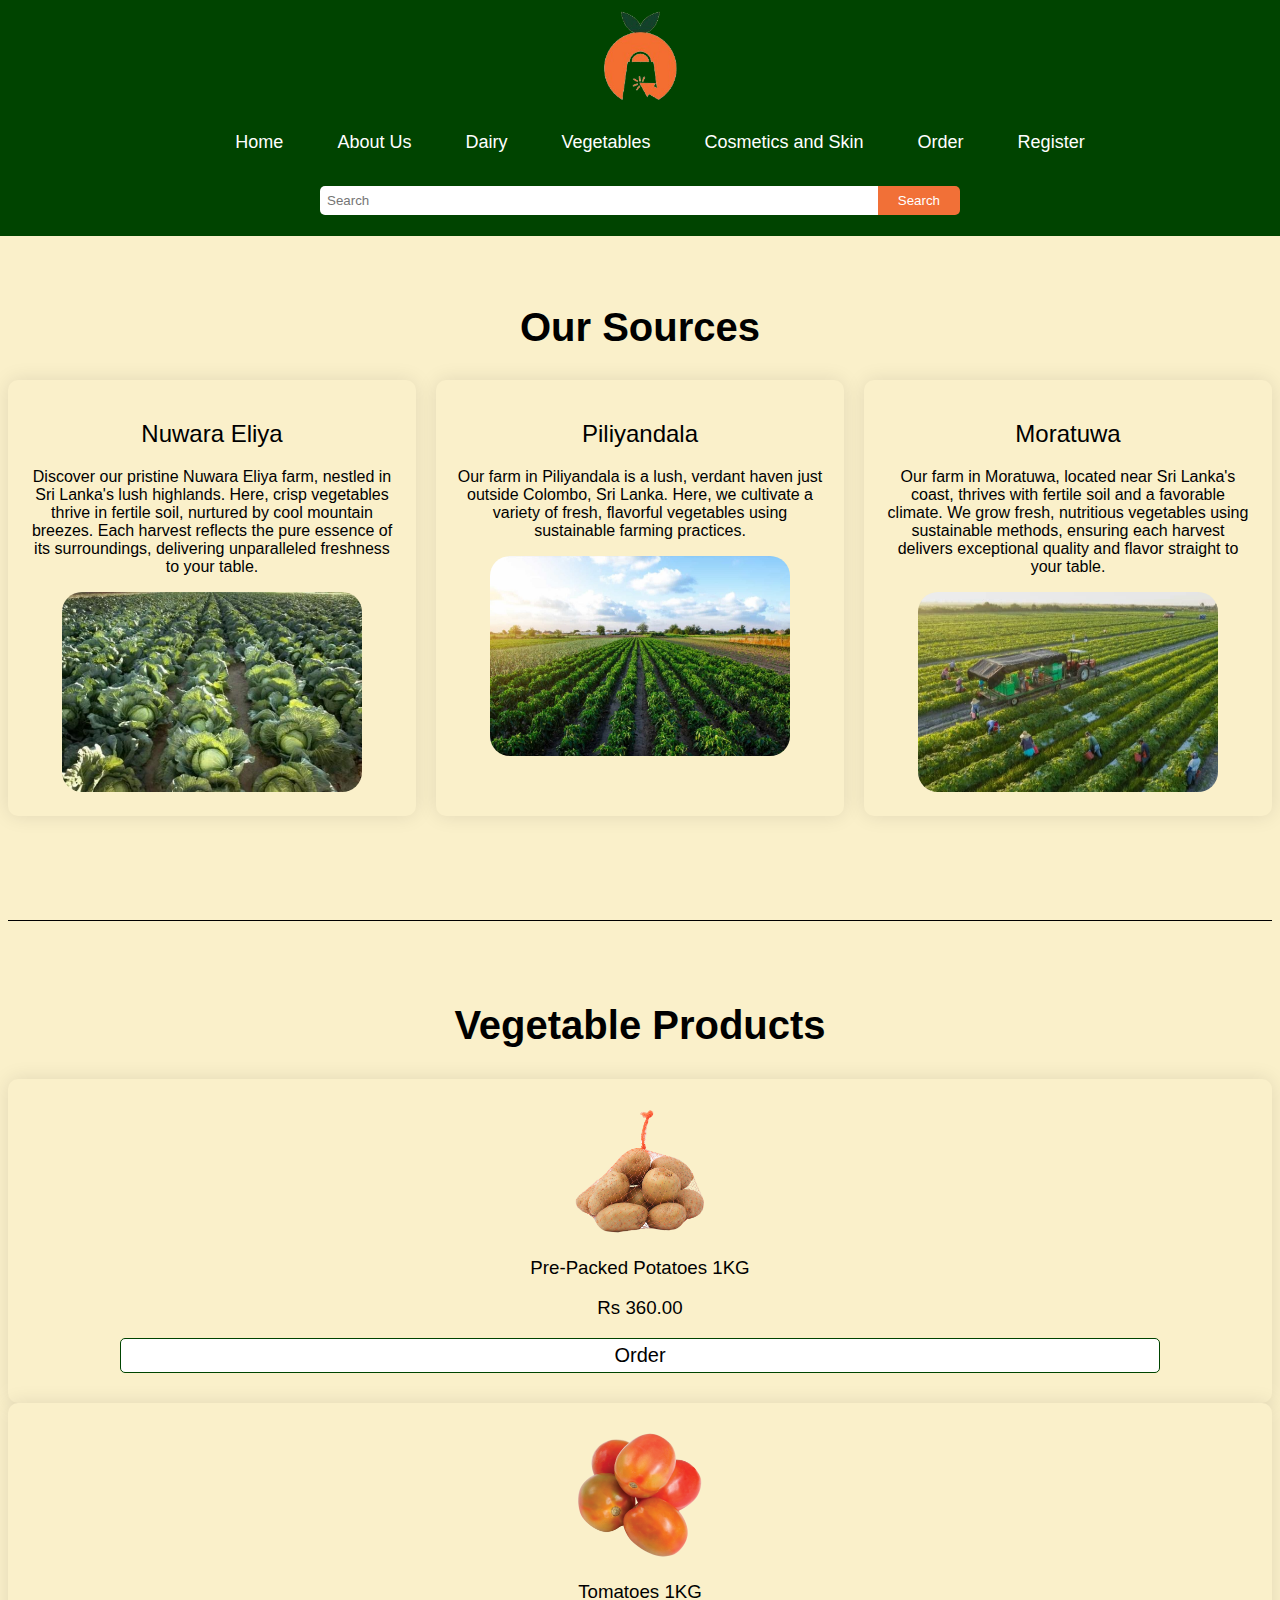
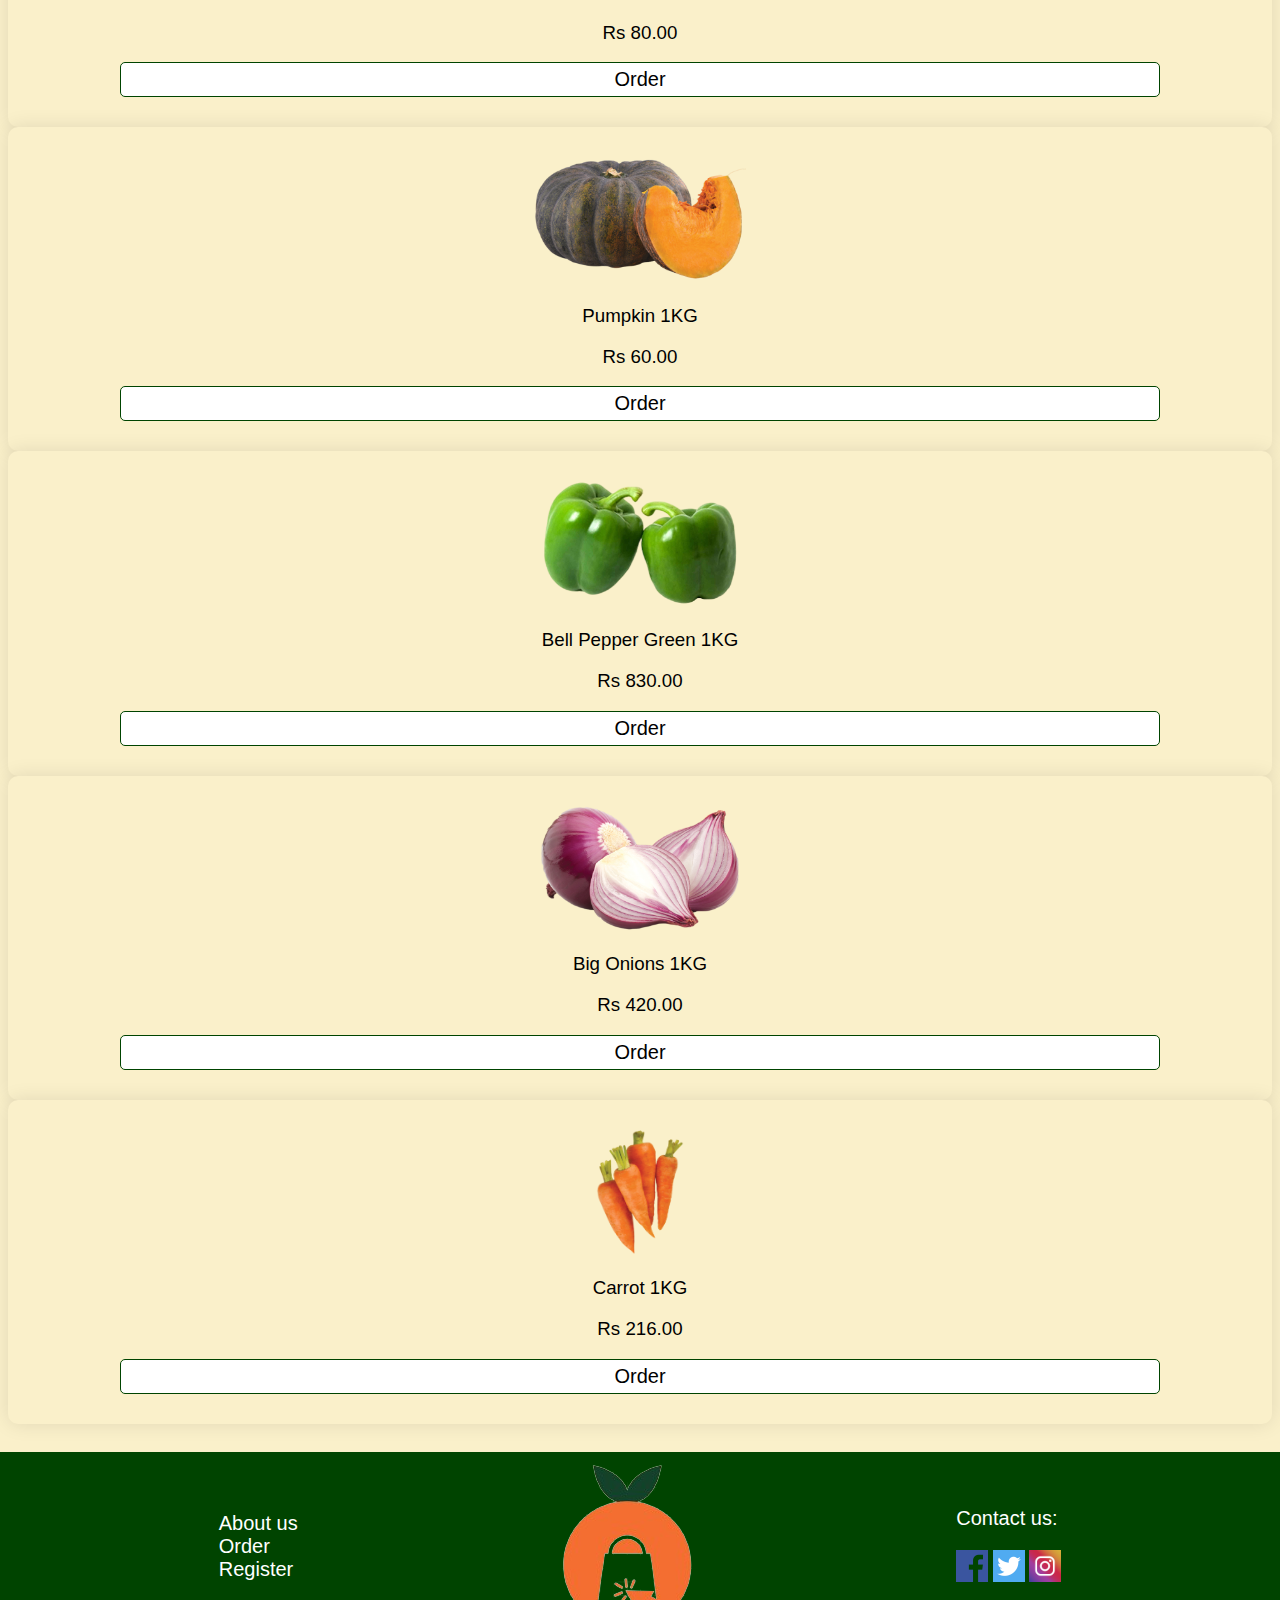
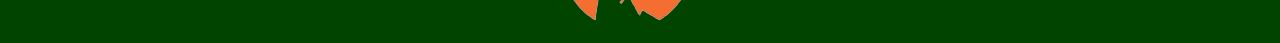
<file: Vegetable.html>
<!DOCTYPE html>
<html lang="en">
<head>
  <meta charset="UTF-8">
  <meta name="viewport" content="width=device-width, initial-scale=1.0">
  <title>Stocked | Vegetables</title>
  <link rel="stylesheet" href="CSS/Webstyle.css">
  <link rel="stylesheet" href="CSS/Universal.css">
</head>
<body>
  <nav>
    <div class="container">
      <img src="Images/Footer logo.png" class="logo">
    </div>
    <ul>
      <li><a href="index.html">Home</a></li>
      <li><a href="About Us.html">About Us</a></li>
      <li><a href="Dairy.html">Dairy</a></li>
      <li><a href="Vegetable.html">Vegetables</a></li>
      <li><a href="Cosmetics and Skin.html">Cosmetics and Skin</a></li>
      <li><a href="Order.html">Order</a></li>
      <li><a href="Register.html">Register</a></li>
    </ul>
    <center>
      <div class="bg">
        <form action="/search" method="get" class="searchform">
          <input type="text" id="search-input" name="q" placeholder="Search">
          <button type="submit" class="searchbutton">Search</button>
        </form>
      </div>
    </center>
  </nav>
  <br>    
  <center><h1>Our Sources</h1></center>
  <br>
  <br>
  <div class="veggrid-container">
    
    <div class="veglocation">
      <h2>Nuwara Eliya</h2>
      <p>Discover our pristine Nuwara Eliya farm, nestled in Sri Lanka's lush highlands. Here, crisp vegetables thrive in fertile soil, nurtured by cool mountain breezes. Each harvest reflects the pure essence of its surroundings, delivering unparalleled freshness to your table.
      </p>
      <img class="veglocationimage" src="Images\Vegetables\Nuwara eliya farm.jpg" alt="Image 3" width="200px" height="150px">
    </div>
    <div class="veglocation">
      <h2>Piliyandala</h2>
      <p>Our farm in Piliyandala is a lush, verdant haven just outside Colombo, Sri Lanka. Here, we cultivate a variety of fresh, flavorful vegetables using sustainable farming practices.</p>
      <img class="veglocationimage" src="Images\Vegetables\Piliyandala farm.jpg" alt="Image 3">
    </div>
    <div class="veglocation">
      <h2>Moratuwa</h2>
      <p>Our farm in Moratuwa, located near Sri Lanka's coast, thrives with fertile soil and a favorable climate. We grow fresh, nutritious vegetables using sustainable methods, ensuring each harvest delivers exceptional quality and flavor straight to your table.</p>
      <img class="veglocationimage" src="Images\Vegetables\Moratuwa farm.jpg" alt="Image 3">
    </div>
  </div>
  <br>
  <br>
  <br>
  <hr>
  <center><h1>Vegetable Products</h1></center>
  <br>
  <br>

  <div class="product-grid">
    <div class="vegproduct">
      <img src="Images/Vegetables/Pre-Packed Potatoes.png" alt="Pre-Packed Potatoes 1KG">
      <h3>Pre-Packed Potatoes 1KG</h3>
      <h3>Rs 360.00</h3>
      <div>
        <a href="Order.html" target="_blank"><button class="orderbutton">Order</button></a>
      </div>
    </div>
    <div class="vegproduct">
      <img src="Images/Vegetables/Tomatoes.png" alt="Tomatoes 1KG">
      <h3>Tomatoes 1KG</h3>
      <h3>Rs 80.00</h3>
      <div>
        <a href="Order.html" target="_blank"><button class="orderbutton">Order</button></a>
      </div>
    </div>
    <div class="vegproduct">
      <img src="Images/Vegetables/Pumpkin.png" alt="Pumpkin 1KG">
      <h3>Pumpkin 1KG</h3>
      <h3>Rs 60.00</h3>
      <div>
        <a href="Order.html" target="_blank"><button class="orderbutton">Order</button></a>
      </div>
    </div>
    <div class="vegproduct">
      <img src="Images/Vegetables/Bell Pepper Green.png" alt="Bell Pepper Green 1KG">
      <h3>Bell Pepper Green 1KG</h3>
      <h3>Rs 830.00</h3>
      <div>
        <a href="Order.html" target="_blank"><button class="orderbutton">Order</button></a>
      </div>
    </div>
    <div class="vegproduct">
      <img src="Images/Vegetables/Big Onions.png" alt="Big Onions 1KG">
      <h3>Big Onions 1KG</h3>
      <h3>Rs 420.00</h3>
      <div>
        <a href="Order.html" target="_blank"><button class="orderbutton">Order</button></a>
      </div>
    </div>
    <div class="vegproduct">
      <img src="Images/Vegetables/Carrot.png" alt="Carrot 1KG">
      <h3>Carrot 1KG</h3>
      <h3>Rs 216.00</h3>
      <div>
        <a href="Order.html" target="_blank"><button class="orderbutton">Order</button></a>
      </div>
    </div>
  </div>
</body>
<br><br>
<footer class="footer">
  <div class="footer-links">
    <a href="About.html">About us</a><br>
    <a href="Order.html">Order</a><br>
    <a href="Register.html">Register</a><br>
  </div>
  <img src="Images\Footer logo.png" class="background">
  <div class="footer-social-media">
    <p class="pbackground">Contact us: </p>
    <a href="https://www.facebook.com/"><img src="Images\Facebook-icon.png" alt="Facebook"></a>
    <a href="https://www.twitter.com/"><img src="Images\Twitter-icon.png" alt="Twitter"></a>
    <a href="https://www.instagram.com/"><img src="Images\Instagram-icon.webp" alt="Instagram"></a>
  </div>
</footer>
</html>
</file>
<file: CSS/Webstyle.css>
h1 {
  position: relative;
  margin-left: 0;
  font-weight: bold;
  font-size: 2.5rem;
  top: 2rem;
}

.banner {
  margin-right: -8px;
  margin-left: -8px;
  position: relative;
  text-align: center;
  color: white;
  overflow: hidden;
  top: -42px;
}

.imagetxtcenter {
  font-size: larger;
  font-family:'Gill Sans', 'Gill Sans MT', Calibri, 'Trebuchet MS', sans-serif;
  position: absolute;
  top: 40%;
  left: 50%;
  transform: translate(-50%, -50%);
  width: 80%;
  background-color: transparent;
}

.imagepara {
  background-color: transparent;
}


.textmargin {
  margin-top: -50px;
}

.image-collage {
  position: relative;
  display: flex;
  justify-content: center;
  width: 100%;
  height: 50vh;
  border-radius: 2rem;
}

.image-collage a {  
  display: block;
  margin: 0 5px;
  overflow: hidden;
  text-decoration: none;
}

.image-link {
  position: relative;
  overflow: hidden;
  flex: 1;
  border-radius: 40px;
}

.image-link:hover {
  background-color: #000;
  filter: brightness(0.5); 
}

.image-link img {
  transition: transform .5s ease;
}

.image-link:hover img {
  transform: scale(1.5);
}

.title {
  display: flex;
  flex-wrap: wrap;
}

section {
  display: flex;
  flex-direction: column;
  align-items: center;
  margin-top: 50px;
}

ul {
  color: #F17037;
  list-style: circle;
  display: flex;
  justify-content: center;
  align-items: center
}

li {
  margin: 0 10px;
  padding: 7px;
  font-size: 20px;
}

hr {
  border: none; 
  border-top: 1px solid black;
  height: 0; 
  width: 100%; 
  margin: 50px auto; 
}

/*img was zoomed out due to being too small*/
.zoom-out {
  transform: scale(1.3);
  position: absolute;
 
  
}
 
.image-gallery {
  display: flex;
  justify-content: space-evenly;
  overflow: hidden;
}

.image-container {
  border-radius: 10px; 
  position: relative;
  width: 30%;
  height: 500px; 
  overflow: hidden;
  background-color: transparent;
}

.image-container img {
  width: 100%;
  height: 700px;
  object-fit: cover;
  transition: transform .5s ease;
}

.image-container:hover img {
  transform: scale(1.1); 
}

.overlay {
  position: absolute;
  bottom: 0;
  left: 0;
  right: 0;
  background-color: rgba(0, 0, 0, 0.656); 
  overflow: hidden;
  width: 100%;
  height: 0;
  transition: .5s ease;
}

.image-container:hover .overlay {
  height: 100%; 
}

.text {
  color: #F17037;
  font-size: 20px;
  position: absolute;
  top: 50%;
  left: 50%;
  transform: translate(-50%, -50%);
  text-align: center;
  background-color: transparent;
}

/*What we offer title*/
.class1 {
  position: relative;
  font-weight: bold;
  font-size: 45px;
}

.popularproduct-container {
  display: grid;
  grid-template-columns: repeat(3,auto);
  margin-top: 50px;
  display: flex;
  flex-wrap: wrap;
  justify-content: space-around;
}

.popularproduct-item { 
  border-radius: 10px;
  flex: 1 0 21%;
  margin: 5px;
  box-shadow: 0 0 20px rgba(0,0,0,0.1);
  text-align: center;
}

.popularproduct-item img {
  padding-top: 20px;
  width: auto;
  height: 200px;
  object-fit: cover;
}


/*About us page*/
.grid-container {
  display: grid;
  grid-template-columns: repeat(4, auto);
  grid-gap: 20px;
  padding: 20px;
  text-align: center;
}


.location {
  border: 1px solid #ccc;
  padding: 20px;
  border: none;
  box-shadow: 0 0 10px rgba(0,0,0,0.1);
}

.location iframe {
  width: 100%;
  height: 300px;
  border: none;
}

.location p {
  font-size: 16px;
}

.location img {
  width: 100%;
  height: auto;
}


.service-table {
  box-shadow: 0 0 10px rgba(0,0,0,0.1);
  width: 100%;
  border-collapse: collapse;
  margin: 20px 0;
}

.service-header, .service-data {
  border: 1px solid #000000;
  padding: 8px;
}

.service-header {
  background-color: #4CAF50;
  color: white;
}

.service-table tr:nth-child(even) {
  background-color: #f2f2f2;
}

/*dairy products*/


.pclass {         /*Dairy products paragraph*/
  padding: 0px 50px;
  text-align: center;
  font-size: 20px;
  position: relative;
  display: flex;
  flex-direction: column;
  align-items: center;
  margin-top: 50px;
  margin-bottom: 50px;
}

.product-container {
  margin-top: 50px;
  display: flex;
  flex-wrap: wrap;
  justify-content: space-around;
}

.product-item {
  border-radius: 10px;
  flex: 1 0 21%;
  margin: 5px;
  box-shadow: 0 0 20px rgba(0,0,0,0.1);
  text-align: center;
}

.product-item img {
  padding-top: 20px;
  width: auto;
  height: 200px;
  object-fit: cover;
}

/* cosmetic products*/
th, td {
  padding-top: 10px;
  text-align: center;
  box-shadow: 0 0 20px rgba(0,0,0,0.1);
}


.product {
  padding-top: 10px;
  width: auto;
  height: 150px;
}
  

/* vegetables*/
.vegproduct-grid {
  display: grid;
  grid-template-columns: repeat(3, 1fr);
  gap: 20px;
}

.vegproduct {
  border-radius: 10px;
  border: none;
  box-shadow: 0 0 20px rgba(0,0,0,0.1);
  padding: 20px;
  text-align: center;
}

.vegproduct img {
  padding-top: 10px;
  width: auto;
  height: 125px;
}

/*Sources for vegetables*/
.veggrid-container {
  display: grid;
  grid-template-columns: repeat(3, 1fr);
  gap: 20px;
}

.veglocationimage{
  height: 200px;
  width: 300px;
  border-radius: 20px;
}


.veglocation{
  border-radius: 10px;
  border: none;
  box-shadow: 0 0 20px rgba(0,0,0,0.1);
  padding: 20px;
  text-align: center;
}

/*order form*/
.orderForm {
  margin-left: 30px;
  margin-right: 50px;
}

.orderForm h2 {
  text-align: center;
}

.orderForm label {
  display: block;
  margin-top: 20px;
}

textarea, .orderForm input[type="text"], .orderForm input[type="month"], .orderForm input[type="email"], .orderForm input[type="tel"] {
  background-color: white;
  border: none;
  border-radius: 5px;
  width: 100%;
  padding: 10px;
  margin-top: 5px;
}

.orderForm input[type="submit"] {
  border-radius: 5px;
  font-size: large;
  padding: 10px;
  background-color: #4CAF50;
  color: white;
  border: none;
  cursor: pointer;
}

.orderForm input[type="submit"]:hover {
  background-color: #45a049;
}


/*register page*/
.pclass1 {
  padding: 0px 50px;
  text-align: center;
  font-size: 20px;
  position: relative;
  display: flex;
  flex-direction: column;
  align-items: center;
  margin-top: 50px;
  margin-bottom: 50px;
}

.loyalty-table {
  margin-top: 30px;
  margin-bottom: 30px;
  width: 100%;
  border-collapse: collapse;
}
  
.loyalty-table th, .loyalty-table td {
  border: 1px solid #000000;
  padding: 8px;
}
  
.loyalty-table th {
  padding-top: 12px;
  padding-bottom: 12px;
  background-color: #4CAF50;
  color: white;
}

.registration-form {
  margin-left: 30px;
  margin-right: 50px;
}

.registration-form h2 {
  text-align: center;
}

.registration-form label {
  display: block;
  margin-top: 20px;
}

.registration-form input[type="text"], .registration-form input[type="month"], .registration-form input[type="email"], .registration-form input[type="tel"], .registration-form select {
  background-color: white;
  border: none;
  border-radius: 5px;
  width: 100%;
  padding: 10px;
  margin-top: 5px;
}

.registration-form input[type="submit"] {
  border-radius: 5px;
  font-size: large;
  padding: 10px;
  background-color: #4CAF50;
  color: white;
  border: none;
  cursor: pointer;
}

.registration-form input[type="submit"]:hover {
  background-color: #45a049;
}

/*responsive*/

@media only screen and (max-width: 580px) {
  .imagetxtcenter {
    font-size: medium;
  }
}

@media only screen and (max-width: 490px) {
  .imagetxtcenter {
    font-size: smaller;
  }
}
@media only screen and (max-width: 450px) {
  .imagetxtcenter {
    font-size: small;
  }
}
@media only screen and (max-width: 430px) {
  .imagetxtcenter {
    font-size: x-small;
  }
}
@media only screen and (max-width: 375px) {
  .imagetxtcenter {
    font-size: 8px;
  
  }
}


@media screen and (max-width: 768px) {
  h1 {
    font-size: 1.5rem;
    top: 1rem;
  }

  @media screen and (max-width: 440px) {
    h1 {
      font-size: 1.1rem;
      top: 1rem;
    }
  }
  .image-collage {
    height: 30vh;
    padding: 0.5rem;
    border-radius: 1rem;
  }  
}

@media screen and (max-width: 960px) {
  .text {
    font-size: 0.92rem;
  }
}

@media (max-width: 1111px) {
  .grid-container {
    grid-template-columns: repeat(2, auto);
  }
  .location img {
    max-width: 100%;
  }
}

@media (max-width: 630px) {
  .grid-container {
    grid-template-columns: repeat(1, auto);
  }
}

@media only screen and (max-width: 600px) {  
  #trcosmetics {
    display: flex;
    flex-wrap: wrap;
    justify-content: center;
    align-items: center;
  }
  #tdcosmetics {
    flex: 50%;    
    margin-bottom: 20px;
  }
}

@media (max-width: 780px) {
  .vegproduct-grid {
    grid-template-columns: repeat(2, 1fr);
  }
}

@media (max-width: 520px) {
    .vegproduct-grid {
      grid-template-columns: repeat(1, 1fr);
    }
}

@media (max-width: 1111px) {
  .veggrid-container {
    grid-template-columns: repeat(2, auto);
  }
  .veglocation img {
    max-width: 100%;
  }
}

@media (max-width: 630px) {
  .veggrid-container {
    grid-template-columns: repeat(1, auto);
  }
}
</file>
<file: CSS/Universal.css>
*{    
  font-family: 'Gill Sans', 'Gill Sans MT', Calibri, 'Trebuchet MS', sans-serif;
  background-color: #FAF0CA;
  font-weight: 100;
}


h1 {
  position: relative;
  margin-left: 0;
  font-weight: bold;
  font-size: 2.5rem;
  top: 2rem;
  background-color: transparent;
}


nav {
  margin: -8px;
  background-color: #004400;
  padding: 10px 0;
  transition: background-color 0.3s ease-in-out;
}

nav ul {
  display: grid;
  grid-template-columns: repeat(1, auto);
  list-style-type: none;
  justify-content: center;
  align-items: center;
  background-color: #004400;
}

nav ul li {
  margin: 0 10px;
  padding: 7px;
  background-color: #004400;
}

nav ul li a {
  color: white;
  text-decoration: none;
  font-size: 18px;
  padding: 5px 10px;
  background-color: #004400;
}

nav ul li a:hover {
  background-color: #F17037;
  border-radius: 10px;
  transition: background-color 0.3s ease-in-out;
}

.logo{
  background-color: #ffffff00;
  width: 125px;
  height: auto;
}

.container{
  background-color: #ffffff00;
  display: flex;
  justify-content: center;
  align-items: flex-start;
}

.bg {
  background-color: #004400;
}

.searchform {
  background-color: #ffffff00;
  display: flex;
  align-items: center;
  justify-content: center;
  height: 50px;
  border-radius: 15px;
  width: 50%;
}

input[type="text"] {
  flex-grow: 1;
  border-radius: 5px 0 0 5px;
  background-color: #ffffff;
  border: none; 
  padding: 7px  
}

.searchbutton {
  padding: 7px 20px;
  background-color: #F17037;
  color: #fff;
  border: none;
  border-radius: 0 5px 5px 0;
  cursor: pointer;
}

@media (min-width: 890px) {
  nav ul {
    grid-template-columns: repeat(7, auto);
  }
}

/*Footer*/
.footer {
  padding: 10px 0px;
  margin: -8px;
  background-color: #004400;
  color: #003900;
  display: grid;
  grid-template-columns: repeat(3, auto);
  justify-content: space-evenly;
}

.footer-links a, .footer-social-media a {
  color: #ffffff;
  text-decoration: none;
  font-size: 20px;
  background-color: #004400;
}

.footer-social-media img {
  width: 32px;
  height: 32px;
  background-color: #004400;
}

.footer-links {
  margin-top: 50px;
  background-color: #004400;
  position: relative;
}

.footer-social-media {
  margin-top: 25px;
  background-color: #004400;
  position: relative;
}

.background, .pbackground {
  background-color: #004400;
  font-size: 20px;
  color: #ffffff;
  position: relative;
}

@media screen and (max-width: 440px) {
  .footer {
    grid-template-columns: repeat(1, auto);
    text-align: center;
  }

  .footer-links {
    margin-top: 0px;
    margin-bottom: 50px;
  }
}

/*Order button*/
.orderbutton {
  background-color: #ffffff;
  border: 1px solid #004400;
  width: 85%;
  border-radius: 5px;
  padding-top: 5px;  
  padding-bottom: 5px;
  cursor: pointer;
  font-size: 20px;
  margin-bottom: 10px;
}
</file>
